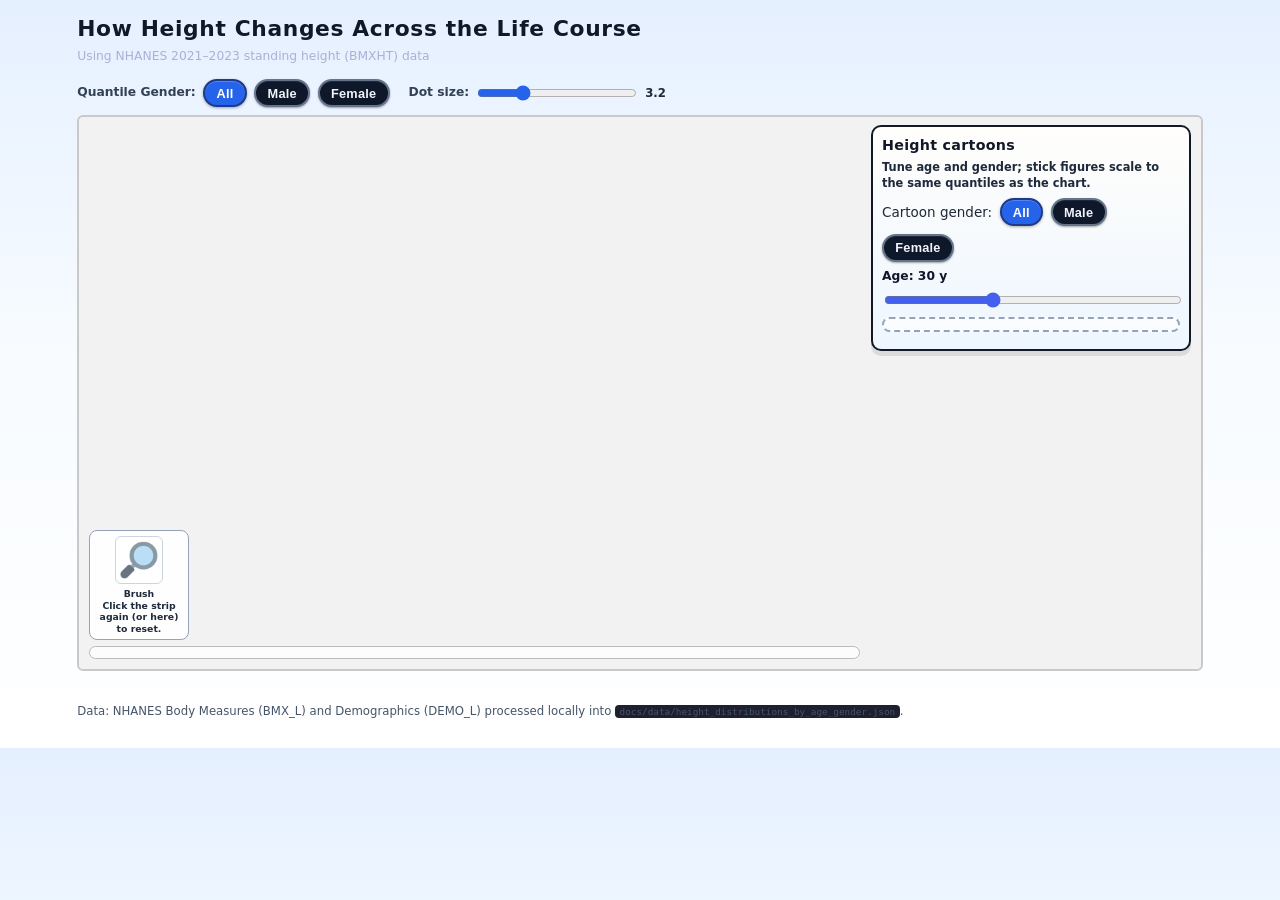
<file: docs/index.html>
<!DOCTYPE html>
<html lang="en">
<head>
  <meta charset="UTF-8" />
  <meta name="viewport" content="width=device-width, initial-scale=1" />
  <title>Height Across the Life Course</title>
  <link rel="stylesheet" href="style.css" />
  <script src="https://d3js.org/d3.v7.min.js"></script>
</head>
<body>
  <header>
    <h1>How Height Changes Across the Life Course</h1>
    <p class="subtitle">
      Using NHANES 2021–2023 standing height (BMXHT) data
    </p>
  </header>
  <main>
    <section id="quantile-section">
      <div class="quantile-controls-row">
        <div class="control-group" id="quantile-controls">
          <span class="control-label">Quantile Gender:</span>
          <button class="gender-toggle quantile-gender-toggle active" data-quantile-gender="All">All</button>
          <button class="gender-toggle quantile-gender-toggle" data-quantile-gender="Male">Male</button>
          <button class="gender-toggle quantile-gender-toggle" data-quantile-gender="Female">Female</button>
        </div>
        <div class="control-group quantile-dot-size-wrap">
          <label class="control-label" for="quantile-dot-size">Dot size:</label>
          <input id="quantile-dot-size" type="range" min="1.5" max="8" step="0.1" value="3.2" aria-valuemin="1.5" aria-valuemax="8" />
          <span id="quantile-dot-size-value" class="quantile-dot-size-value">3.2</span>
        </div>
      </div>
      <div id="quantile-chart-card">
        <div id="quantile-layout">
          <div id="quantile-chart-column">
            <svg id="quantile-chart"></svg>
            <div class="quantile-context-wrap">
              <div class="quantile-brush-label">
                <img
                  class="quantile-brush-label-img"
                  src="OIP.webp"
                  width="56"
                  height="56"
                  alt=""
                  decoding="async"
                />
                <span class="quantile-brush-label-text">Brush<br />Click the strip again (or here) to reset.</span>
              </div>
              <svg id="quantile-context-chart" aria-label="Age brush for the chart above"></svg>
            </div>
            <div id="quantile-chart-legend" class="quantile-legend-html" aria-label="Quantile height curves and legend"></div>
          </div>
          <aside id="quantile-sidebar" aria-label="Cartoon height preview">
            <h2 class="quantile-sidebar-title">Height cartoons</h2>
            <p class="quantile-sidebar-hint">Tune age and gender; stick figures scale to the same quantiles as the chart.</p>
            <div class="control-group cartoon-controls">
              <span class="control-label cartoon-label">Cartoon gender:</span>
              <button type="button" class="gender-toggle cartoon-gender-toggle active" data-cartoon-gender="All">All</button>
              <button type="button" class="gender-toggle cartoon-gender-toggle" data-cartoon-gender="Male">Male</button>
              <button type="button" class="gender-toggle cartoon-gender-toggle" data-cartoon-gender="Female">Female</button>
            </div>
            <div class="cartoon-age-row">
              <label class="cartoon-age-label" for="cartoon-age">Age: <strong id="cartoon-age-value">30</strong> y</label>
              <input id="cartoon-age" type="range" min="2" max="80" value="30" />
            </div>
            <div id="cartoon-stage" class="cartoon-stage"></div>
            <p id="cartoon-caption" class="cartoon-caption"></p>
          </aside>
        </div>
      </div>
    </section>
  </main>

  <footer>
    <p>
      Data: NHANES Body Measures (BMX_L) and Demographics (DEMO_L)
      processed locally into <code>docs/data/height_distributions_by_age_gender.json</code>.
    </p>
  </footer>

  <script src="main.js"></script>
</body>
</html>
</file>
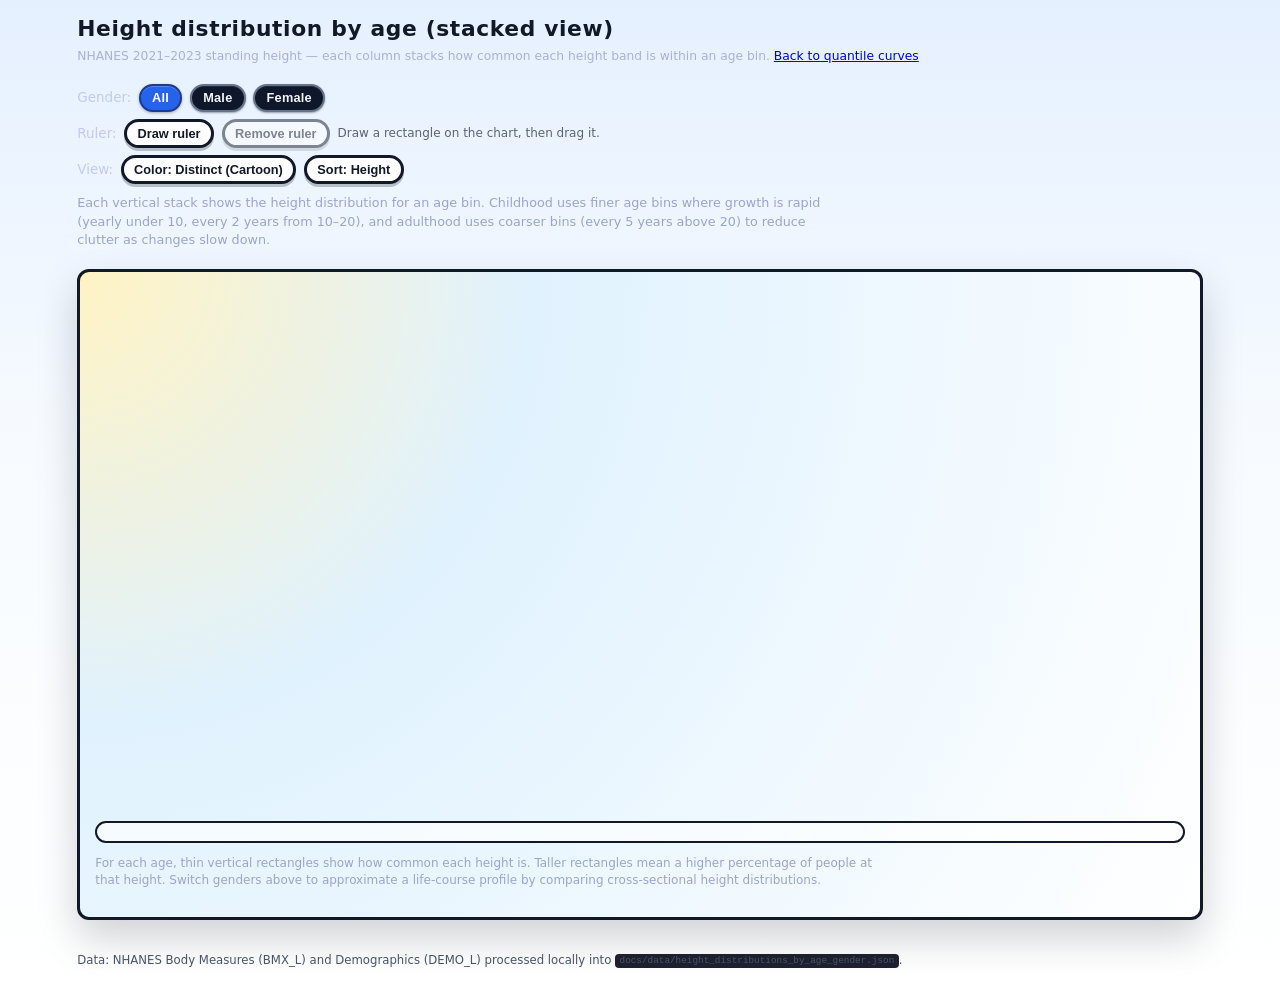
<file: docs/stack.html>
<!DOCTYPE html>
<html lang="en">
<head>
  <meta charset="UTF-8" />
  <title>Stacked height distribution | NHANES</title>
  <link rel="stylesheet" href="style.css" />
  <script src="https://d3js.org/d3.v7.min.js"></script>
</head>
<body>
  <header>
    <h1>Height distribution by age (stacked view)</h1>
    <p class="subtitle">
      NHANES 2021–2023 standing height — each column stacks how common each height band is within an age bin.
      <a href="index.html">Back to quantile curves</a>
    </p>
  </header>
  <main>
    <section id="stack-controls">
      <div class="control-group">
        <span class="control-label">Gender:</span>
        <button class="gender-toggle stack-gender-toggle active" data-gender="All">All</button>
        <button class="gender-toggle stack-gender-toggle" data-gender="Male">Male</button>
        <button class="gender-toggle stack-gender-toggle" data-gender="Female">Female</button>
      </div>
      <div class="control-group">
        <span class="control-label">Ruler:</span>
        <button id="ruler-draw" class="tool-toggle" type="button">Draw ruler</button>
        <button id="ruler-remove" class="tool-toggle" type="button" disabled>Remove ruler</button>
        <span class="hint">Draw a rectangle on the chart, then drag it.</span>
      </div>
      <div class="control-group">
        <span class="control-label">View:</span>
        <button id="color-mode-toggle" class="tool-toggle" type="button">Color: Distinct (Cartoon)</button>
        <button id="sort-mode-toggle" class="tool-toggle" type="button">Sort: Height</button>
      </div>
      <p class="explanation">
        Each vertical stack shows the height distribution for an age bin.
        Childhood uses finer age bins where growth is rapid (yearly under 10, every 2 years from 10–20),
        and adulthood uses coarser bins (every 5 years above 20) to reduce clutter as changes slow down.
      </p>
    </section>

    <section id="chart-container">
      <svg id="height-chart"></svg>
      <div id="height-legend" aria-label="Height color legend"></div>
      <div id="chart-caption">
        <p>
          For each age, thin vertical rectangles show how common each height is.
          Taller rectangles mean a higher percentage of people at that height.
          Switch genders above to approximate a life-course profile
          by comparing cross-sectional height distributions.
        </p>
      </div>
    </section>
  </main>

  <footer>
    <p>
      Data: NHANES Body Measures (BMX_L) and Demographics (DEMO_L)
      processed locally into <code>docs/data/height_distributions_by_age_gender.json</code>.
    </p>
  </footer>

  <script src="stackDistribution.js"></script>
</body>
</html>
</file>
<file: docs/style.css>
* {
  box-sizing: border-box;
}

html {
  font-size: 93.75%;
  -webkit-text-size-adjust: 100%;
}

body {
  margin: 0;
  font-family: ui-rounded, "Arial Rounded MT Bold", system-ui, -apple-system, BlinkMacSystemFont, "Segoe UI", sans-serif;
  background: linear-gradient(180deg, #e5f0ff 0%, #f7fbff 45%, #ffffff 100%);
  color: #111827;
  line-height: 1.45;
}

header {
  max-width: 1160px;
  margin: 0 auto;
  padding: 0.85rem 1.15rem 0.45rem;
}

h1 {
  margin: 0 0 0.25rem;
  font-weight: 650;
  letter-spacing: 0.03em;
  font-size: clamp(1.28rem, 2.1vw, 1.45rem);
}

.subtitle {
  margin: 0;
  color: #a9b1d6;
  font-size: 0.82rem;
}

.subtitle .note {
  font-style: italic;
  opacity: 0.8;
}

main {
  max-width: 1160px;
  margin: 0 auto;
  padding: 0 1.15rem 1.35rem;
}

footer {
  max-width: 1160px;
  margin: 0 auto;
  padding: 0 1.15rem 1.1rem;
  font-size: 0.78rem;
  color: #475569;
}

#controls,
#stack-controls {
  display: flex;
  flex-direction: column;
  gap: 0.5rem;
  margin-top: 0.75rem;
}

.control-group {
  display: flex;
  align-items: center;
  gap: 0.5rem;
}

.control-label {
  font-size: 0.9rem;
  color: #c0caf5;
}

.hint {
  font-size: 0.8rem;
  color: #111827;
  opacity: 0.65;
}

.gender-toggle {
  border: 2px solid #64748b;
  background: #0f172a;
  color: #f1f5f9;
  padding: 0.3rem 0.75rem;
  border-radius: 999px;
  cursor: pointer;
  font-size: 0.85rem;
  font-weight: 800;
  letter-spacing: 0.02em;
  box-shadow:
    0 1px 2px rgba(0, 0, 0, 0.35),
    inset 0 1px 0 rgba(255, 255, 255, 0.07);
  transition: background 0.15s ease, color 0.15s ease, border-color 0.15s ease, box-shadow 0.15s ease;
}

.gender-toggle.active {
  background: #2563eb;
  border: 2px solid #1e3a8a;
  color: #ffffff;
  box-shadow:
    0 1px 3px rgba(0, 0, 0, 0.32),
    inset 0 1px 0 rgba(255, 255, 255, 0.22);
}

.gender-toggle:hover:not(.active) {
  border-color: #94a3b8;
  color: #ffffff;
}

.tool-toggle {
  border: 3px solid #111827;
  background: #ffffff;
  color: #111827;
  padding: 0.25rem 0.7rem;
  border-radius: 999px;
  cursor: pointer;
  font-size: 0.85rem;
  font-weight: 800;
  box-shadow: 0 3px 0 rgba(17, 24, 39, 0.25);
}

.tool-toggle:disabled {
  opacity: 0.5;
  cursor: not-allowed;
}

.tool-toggle.active {
  background: #ffca3a;
}

.ruler-rect {
  fill: rgba(255, 202, 58, 0.25);
  stroke: #111827;
  stroke-width: 3px;
  rx: 10px;
  ry: 10px;
}

.ruler-label-bg {
  fill: rgba(255, 255, 255, 0.95);
  stroke: #111827;
  stroke-width: 2px;
  rx: 8px;
  ry: 8px;
}

.ruler-label {
  font-size: 12px;
  font-weight: 900;
  fill: #111827;
}

.ruler-close {
  cursor: pointer;
}

.ruler-close circle {
  fill: #ff595e;
  stroke: #111827;
  stroke-width: 2px;
}

.ruler-close text {
  font-size: 12px;
  font-weight: 900;
  fill: #111827;
  dominant-baseline: middle;
  text-anchor: middle;
}

.explanation {
  max-width: 750px;
  font-size: 0.85rem;
  color: #9aa5ce;
  margin: 0.2rem 0 0.5rem;
}

#chart-container {
  margin-top: 0.75rem;
  background: radial-gradient(circle at top left, #fff3c4 0, #e0f2fe 35%, #ffffff 100%);
  border-radius: 12px;
  padding: 0.75rem 1rem 1rem;
  box-shadow: 0 18px 40px rgba(2, 6, 23, 0.18);
  border: 3px solid #111827;
}

#quantile-section {
  margin-top: 0.45rem;
  display: flex;
  flex-direction: column;
  gap: 0.5rem;
}

.quantile-controls-row {
  display: flex;
  flex-wrap: wrap;
  align-items: center;
  gap: 0.65rem 1.25rem;
}

.quantile-dot-size-wrap {
  gap: 0.4rem;
}

.quantile-dot-size-wrap .control-label {
  white-space: nowrap;
}

#quantile-dot-size {
  width: min(160px, 38vw);
  vertical-align: middle;
  accent-color: #2563eb;
  cursor: pointer;
}

.quantile-dot-size-value {
  font-size: 0.78rem;
  font-weight: 800;
  font-variant-numeric: tabular-nums;
  color: #1e293b;
  min-width: 2.25rem;
}

#quantile-controls .control-label,
.quantile-dot-size-wrap .control-label {
  color: #334155;
  font-size: 0.82rem;
  font-weight: 700;
}

.footer-extra {
  margin: 0.35rem 0 0;
  font-size: 0.85rem;
}

.footer-extra a {
  color: #4361ee;
  font-weight: 700;
}

#quantile-view-button {
  width: fit-content;
}

#quantile-chart-card {
  background: #f2f2f2;
  border: 2px solid #c9c9c9;
  border-radius: 6px;
  padding: 0.55rem 0.65rem 0.65rem;
}

#quantile-layout {
  display: flex;
  flex-direction: row;
  align-items: flex-start;
  gap: 0.75rem;
}

/* Line chart gets more width; sidebar capped so 100% zoom matches a comfortable density */
#quantile-chart-column {
  flex: 3.5 1 0;
  min-width: 0;
  display: flex;
  flex-direction: column;
}

#quantile-sidebar {
  flex: 1.55 1 0;
  min-width: 200px;
  max-width: 320px;
  background: linear-gradient(180deg, #fffefb 0%, #eef6ff 100%);
  border: 2px solid #111827;
  border-radius: 10px;
  padding: 0.55rem 0.6rem 0.7rem;
  box-shadow: 0 5px 0 rgba(17, 24, 39, 0.1);
}

.quantile-sidebar-title {
  margin: 0 0 0.28rem;
  font-size: 0.95rem;
  font-weight: 800;
  letter-spacing: 0.02em;
}

.quantile-sidebar-hint {
  margin: 0 0 0.5rem;
  font-size: 0.76rem;
  font-weight: 600;
  color: #1e293b;
  line-height: 1.35;
}

#quantile-sidebar .control-label.cartoon-label {
  color: #1f2937;
}

.cartoon-controls {
  flex-wrap: wrap;
  margin-bottom: 0.4rem;
}

.cartoon-age-row {
  display: flex;
  flex-direction: column;
  gap: 0.28rem;
  margin-bottom: 0.45rem;
}

.cartoon-age-label {
  font-size: 0.82rem;
  font-weight: 700;
  color: #0f172a;
}

#cartoon-age {
  width: 100%;
  accent-color: #4361ee;
  cursor: pointer;
}

.cartoon-stage {
  padding: 0.35rem 0.28rem 0.4rem;
  background: rgba(255, 255, 255, 0.65);
  border-radius: 8px;
  border: 2px dashed #94a3b8;
}

.cartoon-measure {
  width: 100%;
}

.cartoon-label-row,
.cartoon-cm-row {
  display: grid;
  grid-template-columns: 52px repeat(9, minmax(0, 1fr));
  gap: 0 2px;
  align-items: center;
}

.cartoon-label-row {
  margin-bottom: 0.25rem;
}

.cartoon-label-ruler-gap,
.cartoon-cm-ruler-gap {
  min-width: 0;
}

.cartoon-cm-row {
  margin-top: 0.35rem;
}

.cartoon-chart-wrap {
  position: relative;
  width: 100%;
  border-radius: 8px;
  overflow: hidden;
  background: linear-gradient(180deg, #f8fafc 0%, #eef2f7 100%);
}

.cartoon-measure-svg {
  position: absolute;
  left: 0;
  top: 0;
  width: 100%;
  height: 100%;
  display: block;
  z-index: 0;
}

.cartoon-ruler-tick-label {
  font-size: 11px;
  font-family: ui-monospace, "Cascadia Mono", Consolas, monospace;
  font-weight: 800;
  fill: #0f172a;
  paint-order: stroke fill;
  stroke: #faf8f5;
  stroke-width: 3px;
}

.cartoon-ruler-title {
  font-size: 12px;
  font-weight: 900;
  fill: #0f172a;
  letter-spacing: 0.04em;
}

.cartoon-figure-overlay {
  position: absolute;
  left: 0;
  top: 0;
  right: 0;
  bottom: 0;
  z-index: 1;
  display: grid;
  grid-template-columns: 52px repeat(9, minmax(0, 1fr));
  gap: 0 2px;
  align-items: end;
  pointer-events: none;
}

.cartoon-overlay-ruler-cell {
  min-width: 0;
}

.cartoon-figure-slot {
  position: relative;
  display: flex;
  justify-content: center;
  align-items: flex-end;
  min-width: 0;
  min-height: 0;
  pointer-events: auto;
}

.cartoon-mouth-neutral {
  transition: opacity 0.2s ease;
}

.cartoon-mouth-smile {
  opacity: 0;
  transition: opacity 0.2s ease;
}

.cartoon-figure-slot--hi .cartoon-mouth-neutral {
  opacity: 0;
}

.cartoon-figure-slot--hi .cartoon-mouth-smile {
  opacity: 1;
}

/* Hi bubble: below raised hand (~viewBox y≈32 ≈ top 21%); keep inside column (chart-wrap overflow:hidden) */
.cartoon-hi-bubble {
  position: absolute;
  left: auto;
  right: 4%;
  top: 32%;
  transform: scale(0.85);
  transform-origin: 100% 0%;
  padding: 0.2rem 0.45rem 0.25rem;
  font-size: 0.62rem;
  font-weight: 900;
  color: #0f172a;
  white-space: nowrap;
  background: #fff;
  border: 2px solid #0f172a;
  border-radius: 8px;
  box-shadow: 2px 3px 0 #0f172a22;
  opacity: 0;
  pointer-events: none;
  z-index: 3;
  transition: opacity 0.2s ease, transform 0.28s cubic-bezier(0.34, 1.56, 0.64, 1);
}

.cartoon-figure-slot--hi .cartoon-hi-bubble {
  opacity: 1;
  transform: scale(1);
}

.cartoon-figure-slot--hi .cartoon-figure-svg {
  animation-play-state: paused;
}

.cartoon-arm-right-wave {
  opacity: 0;
}

.cartoon-figure-slot--hi .cartoon-arm-right-rest {
  opacity: 0;
}

.cartoon-figure-slot--hi .cartoon-arm-right-wave {
  opacity: 1;
  animation: cartoon-wave-arm 0.55s ease-in-out infinite alternate;
  transform-origin: 25px 50px;
}

@keyframes cartoon-wave-arm {
  from {
    transform: rotate(-6deg);
  }
  to {
    transform: rotate(14deg);
  }
}

.cartoon-stage--male .cartoon-head {
  filter: saturate(1.15) hue-rotate(-8deg);
}

.cartoon-stage--female .cartoon-head {
  filter: saturate(1.1) hue-rotate(12deg);
}

.cartoon-stage--all .cartoon-head {
  filter: saturate(1.05);
}

.cartoon-figure-label {
  font-size: 0.65rem;
  font-weight: 900;
  color: #0f172a;
  line-height: 1.1;
  text-align: center;
}

.cartoon-figure {
  position: relative;
  width: 100%;
  margin: 0 auto;
  display: flex;
  align-items: flex-end;
  justify-content: center;
  transition: height 0.45s cubic-bezier(0.33, 1, 0.68, 1);
}

/* Fills slot so stature maps 1:1 to ruler; head stays on the horizontal guide (no vertical bob). */
.cartoon-figure-svg {
  width: 100%;
  height: 100%;
  display: block;
  flex: 1 1 auto;
  min-height: 0;
  overflow: visible;
  animation: cartoon-sway 2.8s ease-in-out infinite;
  animation-delay: var(--sway-delay, 0s);
  transform-origin: 50% 100%;
}

@keyframes cartoon-sway {
  0%,
  100% {
    transform: rotate(-1deg);
  }
  50% {
    transform: rotate(1deg);
  }
}

.cartoon-cm {
  font-size: 0.62rem;
  font-weight: 900;
  color: #0f172a;
  text-align: center;
  min-width: 0;
}

.cartoon-caption {
  margin: 0.4rem 0 0;
  font-size: 0.72rem;
  font-weight: 600;
  color: #1e293b;
  line-height: 1.4;
}

.cartoon-empty {
  margin: 0;
  font-size: 0.88rem;
  font-weight: 600;
  color: #334155;
}

.quantile-legend-html {
  display: flex;
  flex-direction: column;
  gap: 0.35rem;
  margin-top: 0.4rem;
  padding: 0.38rem 0.45rem;
  background: rgba(255, 255, 255, 0.75);
  border-radius: 8px;
  border: 1px solid #bbb;
  font-size: 0.68rem;
  font-weight: 800;
}

.quantile-legend-intro {
  margin: 0;
  font-size: 0.7rem;
  font-weight: 600;
  line-height: 1.32;
  color: #1e293b;
}

.quantile-legend-items {
  display: flex;
  flex-wrap: wrap;
  gap: 6px 10px;
  align-items: center;
}

.quantile-legend-item {
  display: inline-flex;
  align-items: center;
  gap: 6px;
  white-space: nowrap;
}

.quantile-legend-swatch {
  width: 16px;
  height: 8px;
  border-radius: 2px;
  border: 1px solid #111827;
}

#quantile-chart .quantile-line-label {
  font-size: 11px;
  font-weight: 800;
  paint-order: stroke fill;
  stroke: rgba(255, 255, 255, 0.92);
  stroke-width: 3px;
  pointer-events: none;
}

@media (max-width: 960px) {
  #quantile-layout {
    flex-direction: column;
  }

  #quantile-chart-column,
  #quantile-sidebar {
    flex: 1 1 auto;
    min-width: 0;
  }

  #quantile-sidebar {
    max-width: none;
  }
}

#quantile-chart {
  width: 100%;
  height: 400px;
}

.quantile-context-wrap {
  display: flex;
  align-items: stretch;
  gap: 0.65rem;
  margin-top: 0.35rem;
  min-width: 0;
}

.quantile-brush-label {
  flex: 0 0 auto;
  display: flex;
  flex-direction: column;
  align-items: center;
  justify-content: center;
  gap: 0.28rem;
  max-width: 100px;
  padding: 0.3rem 0.32rem;
  text-align: center;
  font-size: 0.62rem;
  font-weight: 800;
  line-height: 1.25;
  color: #1e293b;
  background: rgba(255, 255, 255, 0.9);
  border: 1.5px solid #94a3b8;
  border-radius: 8px;
  cursor: pointer;
  user-select: none;
}

.quantile-brush-label:focus-visible {
  outline: 2px solid #2563eb;
  outline-offset: 2px;
}

.quantile-brush-label-img {
  width: 48px;
  height: 48px;
  object-fit: contain;
  border-radius: 6px;
  border: 1px solid #cbd5e1;
}

.quantile-brush-label-text {
  display: block;
}

#quantile-context-chart {
  flex: 1 1 auto;
  min-width: 0;
  width: 100%;
  height: 92px;
  margin-top: 0;
}

@media (max-width: 600px) {
  .quantile-context-wrap {
    flex-direction: column;
    align-items: stretch;
  }

  .quantile-brush-label {
    flex-direction: row;
    max-width: none;
    text-align: left;
  }

  .quantile-brush-label-img {
    flex-shrink: 0;
  }
}

#height-chart {
  width: 100%;
  height: 520px;
}

#chart-caption {
  margin-top: 0.5rem;
  font-size: 0.8rem;
  color: #9aa5ce;
  max-width: 800px;
}

#height-legend {
  margin-top: 0.75rem;
  padding: 0.6rem 0.7rem;
  border-radius: 12px;
  border: 2px solid #111827;
  background: rgba(255, 255, 255, 0.65);
  display: flex;
  flex-wrap: wrap;
  gap: 8px 12px;
  max-height: 160px;
  overflow: auto;
}

.legend-item {
  display: flex;
  align-items: center;
  gap: 8px;
  font-size: 12px;
  font-weight: 900;
  white-space: nowrap;
}

.legend-swatch {
  width: 18px;
  height: 12px;
  border: 2px solid #111827;
  border-radius: 4px;
}

.legend-label {
  color: #111827;
}

code {
  background: #1e2030;
  padding: 0.08rem 0.3rem;
  border-radius: 4px;
  font-size: 0.8em;
}

.axis path,
.axis line {
  stroke: #111827;
  stroke-width: 2px;
}

.axis text {
  fill: #111827;
  font-size: 0.8rem;
  font-weight: 700;
}

.y-axis text {
  fill: #111827;
  opacity: 0.75;
}

.rect-cell {
  shape-rendering: crispEdges;
  stroke: #111827;
  stroke-width: 1.25px;
  rx: 3px;
  ry: 3px;
}

.rect-cell:hover {
  filter: drop-shadow(0 6px 0 rgba(17, 24, 39, 0.25));
  stroke-width: 2px;
}

.tooltip {
  position: absolute;
  pointer-events: none;
  background: rgba(255, 255, 255, 0.98);
  color: #111827;
  padding: 0.35rem 0.55rem;
  border-radius: 6px;
  font-size: 0.75rem;
  border: 2px solid #111827;
  box-shadow: 0 12px 30px rgba(2, 6, 23, 0.18);
}

.quantile-tooltip {
  z-index: 50;
  font-weight: 700;
}

.quantile-tooltip strong {
  font-size: 0.85rem;
}

.quantile-tip-hint {
  display: block;
  margin-top: 0.35rem;
  padding: 0.3rem 0.45rem 0.32rem;
  font-size: 0.68rem;
  font-weight: 800;
  letter-spacing: 0.01em;
  color: #7c2d12;
  background: linear-gradient(135deg, #fff7ed 0%, #ffedd5 100%);
  border: 1.5px solid #ea580c;
  border-radius: 5px;
  box-shadow: inset 0 1px 0 rgba(255, 255, 255, 0.75);
}
</file>
